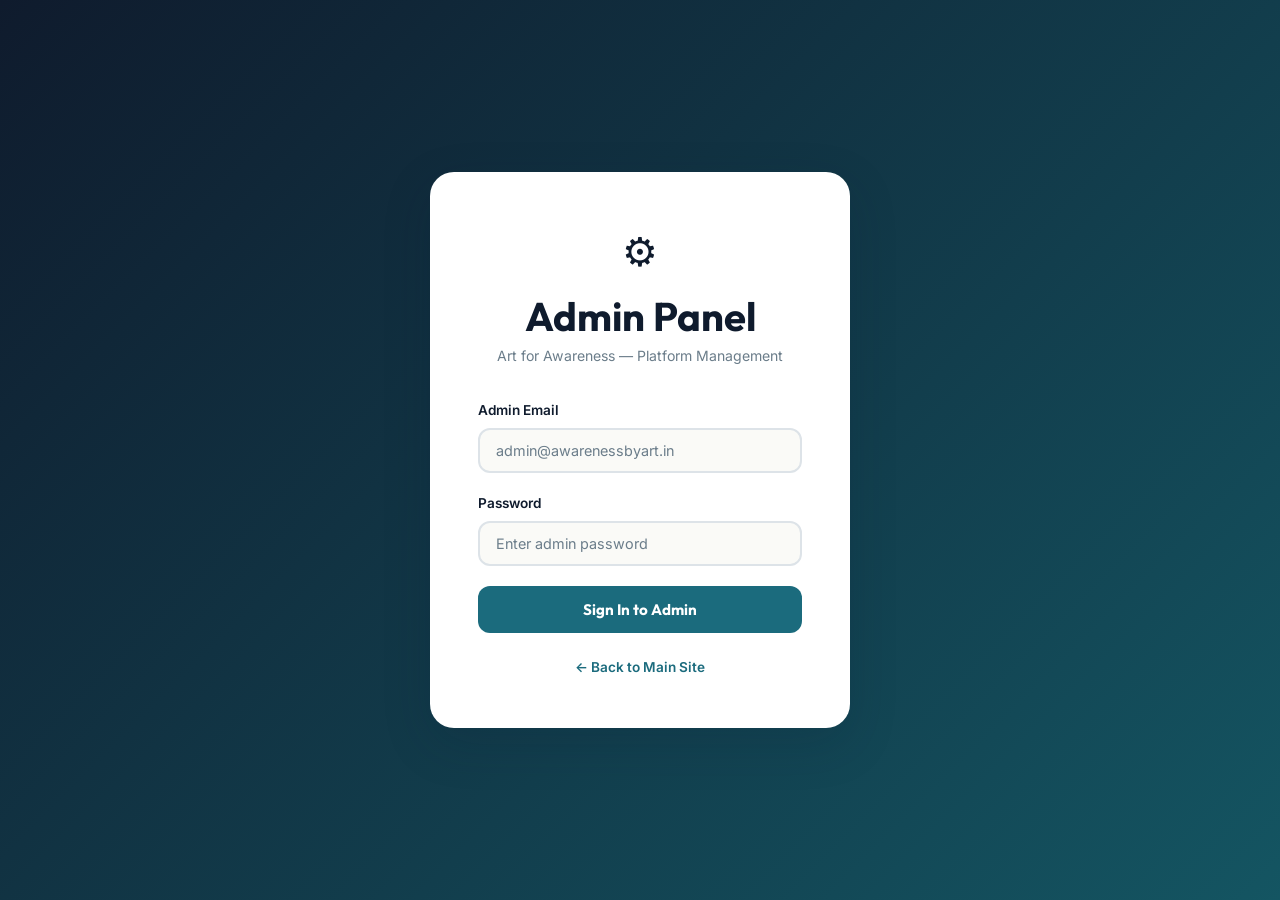
<file: admin.html>
<!DOCTYPE html>
<html lang="en">
<head>
  <meta charset="UTF-8" />
  <meta name="viewport" content="width=device-width, initial-scale=1.0" />
  <title>Admin Panel — Art for Awareness</title>
  <link rel="icon" href="data:image/svg+xml,<svg xmlns='http://www.w3.org/2000/svg' viewBox='0 0 100 100'><text y='.9em' font-size='90'>&#x2699;</text></svg>" />
  <link rel="stylesheet" href="css/style.css" />
  <link rel="preconnect" href="https://fonts.googleapis.com" />
  <link rel="preconnect" href="https://fonts.gstatic.com" crossorigin />
  <style>
    /* ─── Admin-specific overrides ─── */
    .admin-layout { display: grid; grid-template-columns: 260px 1fr; min-height: 100vh; }
    .admin-sidebar {
      background: var(--navy); color: white; padding: 0;
      position: sticky; top: 0; height: 100vh; overflow-y: auto;
      display: flex; flex-direction: column;
    }
    .admin-brand { padding: 24px; border-bottom: 1px solid rgba(255,255,255,0.08); }
    .admin-brand h2 { color: white; font-size: 1.1rem; margin-bottom: 2px; }
    .admin-brand p { color: rgba(255,255,255,0.4); font-size: 0.75rem; }
    .admin-nav { padding: 16px 0; flex: 1; }
    .admin-nav-item {
      display: flex; align-items: center; gap: 12px;
      padding: 12px 24px; color: rgba(255,255,255,0.55);
      font-weight: 500; font-size: 0.88rem; cursor: pointer;
      transition: all 0.2s ease; border-left: 3px solid transparent;
    }
    .admin-nav-item:hover { color: white; background: rgba(255,255,255,0.06); }
    .admin-nav-item.active { color: white; background: rgba(46,107,122,0.25); border-left-color: var(--primary-light); font-weight: 700; }
    .admin-nav-item .nav-icon { font-size: 1.1rem; width: 24px; text-align: center; }
    .admin-nav-footer { padding: 16px 24px; border-top: 1px solid rgba(255,255,255,0.08); }
    .admin-main { background: var(--bg); padding: 32px; overflow-y: auto; }
    .admin-header { display: flex; align-items: center; justify-content: space-between; margin-bottom: 32px; }
    .admin-header h1 { font-size: 1.5rem; }
    .admin-stat-grid { display: grid; grid-template-columns: repeat(4, 1fr); gap: 20px; margin-bottom: 32px; }
    .admin-stat {
      background: white; border-radius: var(--radius-lg); padding: 24px;
      box-shadow: var(--shadow-sm); border: 1px solid var(--border-light);
    }
    .admin-stat .label { color: var(--text-muted); font-size: 0.78rem; font-weight: 600; text-transform: uppercase; letter-spacing: 0.08em; margin-bottom: 8px; }
    .admin-stat .value { font-family: var(--font-heading); font-size: 2rem; font-weight: 900; color: var(--navy); }
    .admin-stat .sub { color: var(--text-muted); font-size: 0.8rem; margin-top: 4px; }
    .admin-stat.primary .value { color: var(--primary); }
    .admin-stat.gold .value { color: var(--gold); }
    .admin-stat.success .value { color: var(--success); }

    .admin-card { background: white; border-radius: var(--radius-lg); box-shadow: var(--shadow-sm); border: 1px solid var(--border-light); overflow: hidden; }
    .admin-card-header { padding: 20px 24px; border-bottom: 1px solid var(--border-light); display: flex; align-items: center; justify-content: space-between; }
    .admin-card-header h3 { font-size: 1rem; }
    .admin-card-body { padding: 24px; }
    .admin-card-body.flush { padding: 0; }

    .admin-table { width: 100%; border-collapse: collapse; }
    .admin-table th { text-align: left; padding: 12px 16px; font-size: 0.75rem; font-weight: 700; color: var(--text-muted); text-transform: uppercase; letter-spacing: 0.06em; background: var(--bg); border-bottom: 2px solid var(--border); white-space: nowrap; }
    .admin-table td { padding: 14px 16px; border-bottom: 1px solid var(--border-light); font-size: 0.88rem; color: var(--text-secondary); vertical-align: middle; }
    .admin-table tr:hover td { background: rgba(46,107,122,0.04); }
    .admin-table .actions { display: flex; gap: 6px; flex-wrap: nowrap; }

    .admin-filters { display: flex; gap: 12px; align-items: center; flex-wrap: wrap; margin-bottom: 20px; }
    .admin-search { padding: 10px 16px; border: 2px solid var(--border); border-radius: var(--radius-md); font-size: 0.88rem; background: white; min-width: 240px; outline: none; transition: border-color 0.2s; }
    .admin-search:focus { border-color: var(--primary); }

    .btn-xs { padding: 5px 10px; font-size: 0.75rem; border-radius: 6px; }
    .btn-success { background: var(--success); color: white; }
    .btn-success:hover { background: #1aab4f; }
    .btn-warning { background: var(--warning); color: white; }
    .btn-warning:hover { background: #d98b09; }
    .btn-danger { background: var(--error); color: white; }
    .btn-danger:hover { background: #d63131; }

    /* Login screen */
    .admin-login-screen {
      min-height: 100vh; display: flex; align-items: center; justify-content: center;
      background: linear-gradient(135deg, var(--navy) 0%, var(--primary-dark) 100%);
    }
    .admin-login-box {
      background: white; border-radius: var(--radius-xl); padding: 48px;
      max-width: 420px; width: 100%; box-shadow: var(--shadow-xl);
    }

    /* Event form */
    .event-form-grid { display: grid; grid-template-columns: 1fr 1fr; gap: 16px; }

    @media (max-width: 1024px) {
      .admin-layout { grid-template-columns: 1fr; }
      .admin-sidebar { position: fixed; left: -280px; z-index: 200; transition: left 0.3s; width: 260px; }
      .admin-sidebar.open { left: 0; }
      .admin-stat-grid { grid-template-columns: repeat(2, 1fr); }
      .admin-mobile-toggle { display: block !important; }
    }
    @media (max-width: 600px) {
      .admin-stat-grid { grid-template-columns: 1fr; }
      .admin-main { padding: 16px; }
      .event-form-grid { grid-template-columns: 1fr; }
    }
    .admin-mobile-toggle { display: none; position: fixed; top: 16px; left: 16px; z-index: 201; background: var(--navy); color: white; width: 44px; height: 44px; border-radius: 50%; font-size: 1.3rem; box-shadow: var(--shadow-lg); }
  </style>
</head>
<body>

<!-- LOGIN SCREEN -->
<div id="admin-login-screen" class="admin-login-screen">
  <div class="admin-login-box">
    <div style="text-align:center;margin-bottom:32px">
      <div style="font-size:2.5rem;margin-bottom:8px">&#9881;</div>
      <h2 style="margin-bottom:4px">Admin Panel</h2>
      <p style="color:var(--text-muted);font-size:0.88rem">Art for Awareness &mdash; Platform Management</p>
    </div>
    <div class="form-group">
      <label class="form-label" for="admin-email">Admin Email</label>
      <input id="admin-email" class="form-input" type="email" placeholder="admin@awarenessbyart.in" />
    </div>
    <div class="form-group">
      <label class="form-label" for="admin-pass">Password</label>
      <input id="admin-pass" class="form-input" type="password" placeholder="Enter admin password" />
    </div>
    <button class="form-submit" onclick="adminLogin()">Sign In to Admin</button>
    <p style="text-align:center;margin-top:20px">
      <a href="index.html" style="color:var(--primary);font-size:0.85rem;font-weight:600">&larr; Back to Main Site</a>
    </p>
  </div>
</div>

<!-- ADMIN LAYOUT (hidden until login) -->
<div id="admin-app" style="display:none">
  <button class="admin-mobile-toggle" onclick="document.querySelector('.admin-sidebar').classList.toggle('open')">&#9776;</button>
  <div class="admin-layout">
    <!-- Sidebar -->
    <div class="admin-sidebar">
      <div class="admin-brand">
        <h2>Art for Awareness</h2>
        <p>Admin Panel</p>
      </div>
      <div class="admin-nav">
        <div class="admin-nav-item active" data-tab="dashboard" onclick="switchAdminTab('dashboard')">
          <span class="nav-icon">&#128202;</span> Dashboard
        </div>
        <div class="admin-nav-item" data-tab="submissions" onclick="switchAdminTab('submissions')">
          <span class="nav-icon">&#128444;</span> Submissions
        </div>
        <div class="admin-nav-item" data-tab="results" onclick="switchAdminTab('results')">
          <span class="nav-icon">&#127942;</span> Declare Results
        </div>
        <div class="admin-nav-item" data-tab="users" onclick="switchAdminTab('users')">
          <span class="nav-icon">&#128101;</span> Users
        </div>
        <div class="admin-nav-item" data-tab="events" onclick="switchAdminTab('events')">
          <span class="nav-icon">&#128197;</span> Events
        </div>
        <div class="admin-nav-item" data-tab="inquiries" onclick="switchAdminTab('inquiries')">
          <span class="nav-icon">&#128236;</span> Inquiries
        </div>
      </div>
      <div class="admin-nav-footer">
        <a href="index.html" style="color:rgba(255,255,255,0.4);font-size:0.82rem;display:block;margin-bottom:12px">&larr; Back to Main Site</a>
        <button class="btn btn-outline btn-sm" style="width:100%;color:rgba(255,255,255,0.6);border-color:rgba(255,255,255,0.15)" onclick="adminLogout()">Sign Out</button>
      </div>
    </div>

    <!-- Main Content -->
    <div class="admin-main" id="admin-main"></div>
  </div>
</div>

<!-- Toast container -->
<div class="toast-container" id="toast-container" role="status" aria-live="polite"></div>

<script src="js/data.js"></script>
<script src="js/admin.js"></script>
</body>
</html>
</file>
<file: css/style.css>
/* ============================================
   THE DIGITAL ATELIER — Design System
   Primary: #2E6B7A (Teal)
   Background: #F2F4F7 (Light Gray)
   Text: #0D2137 (Dark Navy)
   Accent Gold: #C5A028
   ============================================ */

@import url('https://fonts.googleapis.com/css2?family=Outfit:wght@300;400;500;600;700;800;900&family=Inter:wght@300;400;500;600;700&display=swap');

/* ─── CSS Variables ─── */
:root {
  --primary: #1B6B7D;
  --primary-dark: #145562;
  --primary-light: #2A8FA5;
  --primary-pale: #E6F4F7;
  --secondary: #FF6B5A;
  --accent: #FFB547;
  --navy: #0F1B2D;
  --navy-mid: #1a3350;
  --dark: #0F1B2D;
  --gold: #FFB547;
  --gold-light: #FFD685;
  --silver: #8A9BA8;
  --bronze: #CD7F32;
  --bg: #FAFAF7;
  --bg-white: #ffffff;
  --bg-card: #ffffff;
  --text-primary: #0F1B2D;
  --text-secondary: #4A5E6D;
  --text-muted: #6B7D8A;
  --border: #DDE3E8;
  --border-light: #EEF1F4;
  --success: #22c55e;
  --warning: #f59e0b;
  --error: #ef4444;
  --shadow-sm: 0 1px 3px rgba(13,33,55,0.08);
  --shadow-md: 0 4px 16px rgba(13,33,55,0.10);
  --shadow-lg: 0 8px 32px rgba(13,33,55,0.14);
  --shadow-xl: 0 16px 48px rgba(13,33,55,0.18);
  --radius-sm: 8px;
  --radius-md: 12px;
  --radius-lg: 16px;
  --radius-xl: 24px;
  --radius-pill: 999px;
  --transition: all 0.25s cubic-bezier(0.4,0,0.2,1);
  --font-heading: 'Outfit', sans-serif;
  --font-body: 'Inter', sans-serif;
}

/* ─── Reset ─── */
*, *::before, *::after { box-sizing: border-box; margin: 0; padding: 0; }
html { scroll-behavior: smooth; font-size: 16px; }
body {
  font-family: var(--font-body);
  background: var(--bg);
  color: var(--text-primary);
  line-height: 1.6;
  overflow-x: hidden;
}
img { max-width: 100%; display: block; }
a { text-decoration: none; color: inherit; }
button { cursor: pointer; border: none; background: none; font-family: inherit; }
ul { list-style: none; }
input, select, textarea { font-family: inherit; }

/* ─── Typography ─── */
h1,h2,h3,h4,h5,h6 { font-family: var(--font-heading); color: var(--navy); line-height: 1.2; }
h1 { font-size: clamp(2rem, 5vw, 3.5rem); font-weight: 800; }
h2 { font-size: clamp(1.5rem, 3.5vw, 2.5rem); font-weight: 700; }
h3 { font-size: clamp(1.1rem, 2.5vw, 1.5rem); font-weight: 700; }
h4 { font-size: 1.1rem; font-weight: 600; }
p { color: var(--text-secondary); line-height: 1.7; }

/* ─── Layout ─── */
.container { max-width: 1200px; margin: 0 auto; padding: 0 24px; }
.section { padding: 80px 0; }
.section-sm { padding: 48px 0; }
.section-title { text-align: center; margin-bottom: 16px; }
.section-subtitle { text-align: center; color: var(--text-secondary); max-width: 560px; margin: 0 auto 48px; font-size: 1rem; }
.grid-3 { display: grid; grid-template-columns: repeat(3, 1fr); gap: 24px; }
.grid-4 { display: grid; grid-template-columns: repeat(4, 1fr); gap: 24px; }
.grid-2 { display: grid; grid-template-columns: repeat(2, 1fr); gap: 24px; }

/* ─── Buttons ─── */
.btn {
  display: inline-flex; align-items: center; gap: 8px;
  padding: 12px 24px; border-radius: var(--radius-md);
  font-family: var(--font-heading); font-weight: 600; font-size: 0.9rem;
  transition: var(--transition); letter-spacing: 0.02em; white-space: nowrap;
}
.btn-primary { background: var(--primary); color: white; }
.btn-primary:hover { background: var(--primary-dark); transform: translateY(-1px); box-shadow: 0 4px 16px rgba(46,107,122,0.35); }
.btn-outline { background: transparent; color: var(--primary); border: 2px solid var(--primary); }
.btn-outline:hover { background: var(--primary); color: white; }
.btn-dark { background: var(--navy); color: white; }
.btn-dark:hover { background: var(--navy-mid); transform: translateY(-1px); }
.btn-gold { background: var(--gold); color: white; }
.btn-gold:hover { background: var(--primary-dark); }
.btn-sm { padding: 8px 16px; font-size: 0.82rem; }
.btn-lg { padding: 16px 36px; font-size: 1rem; border-radius: var(--radius-lg); }

/* ─── Cards ─── */
.card {
  background: var(--bg-card); border-radius: var(--radius-lg);
  box-shadow: var(--shadow-sm); transition: var(--transition);
  overflow: hidden;
}
.card:hover { box-shadow: var(--shadow-md); transform: translateY(-4px); }
.card-body { padding: 24px; }

/* ─── Pills / Badges ─── */
.pill {
  display: inline-flex; align-items: center; gap: 6px;
  padding: 4px 12px; border-radius: var(--radius-pill);
  font-size: 0.75rem; font-weight: 700; letter-spacing: 0.08em; text-transform: uppercase;
}
.pill-primary { background: var(--primary-pale); color: var(--primary); }
.pill-gold { background: #fef3c7; color: #92400e; }
.pill-navy { background: var(--navy); color: white; }
.pill-teal-solid { background: var(--primary); color: white; }
.pill-gray { background: var(--border); color: var(--text-secondary); }
.rank-gold { background: var(--gold); color: white; }
.rank-silver { background: var(--silver); color: white; }
.rank-bronze { background: var(--bronze); color: white; }

/* ─── HEADER ─── */
#site-header {
  position: sticky; top: 0; z-index: 100;
  background: var(--bg-white);
  border-bottom: 1px solid var(--border-light);
  box-shadow: var(--shadow-sm);
}
.header-inner {
  display: flex; align-items: center; gap: 32px;
  padding: 0 24px; height: 70px; max-width: 1200px; margin: 0 auto;
}
.logo {
  font-family: var(--font-heading); font-weight: 800; font-size: 1.3rem;
  color: var(--navy); white-space: nowrap; flex-shrink: 0;
}
.logo span { color: var(--primary); }
nav { display: flex; align-items: center; gap: 4px; flex: 1; }
.nav-link {
  padding: 8px 14px; border-radius: var(--radius-sm);
  font-family: var(--font-heading); font-weight: 500; font-size: 0.9rem;
  color: var(--text-secondary); transition: var(--transition); white-space: nowrap;
}
.nav-link:hover { color: var(--primary); background: var(--primary-pale); }
.nav-link.active { color: var(--primary); font-weight: 700; border-bottom: 2px solid var(--primary); border-radius: 0; }
.header-actions { display: flex; align-items: center; gap: 10px; flex-shrink: 0; margin-left: auto; }
.btn-login { color: var(--text-secondary); font-weight: 600; font-size: 0.88rem; padding: 8px 16px; border-radius: var(--radius-md); transition: var(--transition); font-family: var(--font-heading); }
.btn-login:hover { color: var(--primary); background: var(--primary-pale); }
.btn-register { background: var(--primary); color: white; padding: 10px 20px; border-radius: var(--radius-md); font-family: var(--font-heading); font-weight: 700; font-size: 0.88rem; transition: var(--transition); }
.btn-register:hover { background: var(--primary-dark); }

/* ─── HERO CAROUSEL ─── */
.hero-carousel { position: relative; overflow: hidden; background: var(--navy); }
.carousel-slides { display: flex; transition: transform 0.6s cubic-bezier(0.4,0,0.2,1); }
.carousel-slide {
  min-width: 100%; height: 520px; position: relative;
  display: flex; align-items: center;
}
.slide-bg {
  position: absolute; inset: 0;
  background-size: cover; background-position: center;
}
.slide-overlay {
  position: absolute; inset: 0;
  background: linear-gradient(90deg, rgba(13,33,55,0.85) 0%, rgba(13,33,55,0.4) 60%, transparent 100%);
}
.slide-content {
  position: relative; z-index: 2;
  max-width: 1200px; margin: 0 auto; padding: 0 48px;
}
.slide-tag { margin-bottom: 12px; }
.slide-title { color: white; margin-bottom: 12px; font-size: clamp(2rem, 4vw, 3rem); }
.slide-desc { color: rgba(255,255,255,0.8); max-width: 480px; margin-bottom: 28px; font-size: 1rem; }
.slide-actions { display: flex; gap: 12px; flex-wrap: wrap; }
.carousel-dots { position: absolute; bottom: 24px; left: 50%; transform: translateX(-50%); display: flex; gap: 8px; z-index: 3; }
.dot { width: 8px; height: 8px; border-radius: 50%; background: rgba(255,255,255,0.4); transition: var(--transition); cursor: pointer; }
.dot.active { background: white; width: 24px; border-radius: 4px; }
.carousel-arrow {
  position: absolute; top: 50%; transform: translateY(-50%); z-index: 3;
  width: 44px; height: 44px; border-radius: 50%;
  background: rgba(255,255,255,0.15); backdrop-filter: blur(8px);
  border: 1px solid rgba(255,255,255,0.25);
  color: white; font-size: 1.2rem;
  display: flex; align-items: center; justify-content: center;
  transition: var(--transition); cursor: pointer;
}
.carousel-arrow:hover { background: rgba(255,255,255,0.3); }
.arrow-prev { left: 20px; }
.arrow-next { right: 20px; }

/* ─── STATS BAR ─── */
.stats-bar {
  background: var(--navy);
  padding: 0;
}
.stats-inner {
  display: flex; justify-content: center; gap: 0;
  max-width: 1200px; margin: 0 auto;
}
.stat-item {
  flex: 1; padding: 20px 24px; text-align: center;
  border-right: 1px solid rgba(255,255,255,0.1);
}
.stat-item:last-child { border-right: none; }
.stat-num { font-family: var(--font-heading); font-size: 1.8rem; font-weight: 800; color: var(--gold); }
.stat-label { font-size: 0.78rem; color: rgba(255,255,255,0.6); font-weight: 500; text-transform: uppercase; letter-spacing: 0.08em; margin-top: 2px; }

/* ─── UPCOMING EVENTS ─── */
.event-card {
  background: var(--bg-card); border-radius: var(--radius-lg);
  box-shadow: var(--shadow-sm); transition: var(--transition);
  padding: 28px; display: flex; flex-direction: column; gap: 16px;
  border: 1px solid var(--border-light);
}
.event-card:hover { box-shadow: var(--shadow-md); transform: translateY(-4px); }
.event-date-num { font-family: var(--font-heading); font-size: 3rem; font-weight: 900; color: var(--border); line-height: 1; }
.event-month { font-family: var(--font-heading); font-size: 0.8rem; font-weight: 800; color: var(--primary); letter-spacing: 0.12em; text-transform: uppercase; margin-top: 2px; }
.event-title { font-family: var(--font-heading); font-size: 1.3rem; font-weight: 800; color: var(--navy); }
.event-desc { color: var(--text-secondary); font-size: 0.9rem; flex: 1; }
.event-card-footer { margin-top: auto; }

/* ─── DREAM GENERATOR ─── */
.dream-section {
  background: var(--primary);
  border-radius: var(--radius-xl);
  padding: 56px 48px;
  position: relative; overflow: hidden;
}
.dream-section::before {
  content: '';
  position: absolute; right: -60px; top: -60px;
  width: 320px; height: 320px;
  border-radius: 50%;
  background: rgba(255,255,255,0.07);
}
.dream-section::after {
  content: '';
  position: absolute; right: 80px; bottom: -80px;
  width: 200px; height: 200px;
  border-radius: 50%;
  background: rgba(255,255,255,0.05);
}
.dream-content { position: relative; z-index: 1; }
.dream-title { color: white; font-size: clamp(1.8rem, 3.5vw, 2.4rem); font-weight: 900; margin-bottom: 12px; }
.dream-desc { color: rgba(255,255,255,0.75); margin-bottom: 28px; max-width: 520px; }
.dream-output {
  background: rgba(255,255,255,0.12);
  backdrop-filter: blur(12px);
  border: 1px solid rgba(255,255,255,0.2);
  border-radius: var(--radius-lg);
  padding: 24px 32px;
  min-height: 72px;
  display: flex; align-items: center;
  margin-top: 20px;
}
.dream-output p {
  color: rgba(255,255,255,0.9);
  font-style: italic; font-size: 1.05rem; font-family: var(--font-heading);
  font-weight: 500;
}
.btn-generate {
  background: white; color: var(--primary);
  padding: 12px 28px; border-radius: var(--radius-md);
  font-family: var(--font-heading); font-weight: 700; font-size: 0.9rem;
  transition: var(--transition); cursor: pointer; border: none;
  display: inline-flex; align-items: center; gap: 8px;
}
.btn-generate:hover { transform: translateY(-2px); box-shadow: 0 6px 20px rgba(0,0,0,0.2); }

/* ─── GALLERY OF MASTERS (Winners) ─── */
.winner-card { position: relative; border-radius: var(--radius-lg); overflow: hidden; background: var(--bg-card); box-shadow: var(--shadow-sm); transition: var(--transition); }
.winner-card:hover { box-shadow: var(--shadow-lg); transform: translateY(-4px); }
.winner-img { width: 100%; aspect-ratio: 4/3; object-fit: cover; }
.winner-img-placeholder { width: 100%; aspect-ratio: 4/3; background: linear-gradient(135deg, #1d4f5c 0%, #2E6B7A 50%, #3d8fa2 100%); display: flex; align-items: center; justify-content: center; }
.winner-rank-badge {
  position: absolute; top: 16px; left: 16px;
  display: flex; align-items: center; gap: 6px;
  padding: 6px 14px; border-radius: var(--radius-pill);
  font-size: 0.75rem; font-weight: 800; letter-spacing: 0.08em; text-transform: uppercase;
}
.winner-info { padding: 20px; }
.winner-name { font-family: var(--font-heading); font-weight: 800; color: var(--navy); margin-bottom: 4px; font-size: 1.05rem; }
.winner-artist { color: var(--primary); font-weight: 600; font-size: 0.88rem; margin-bottom: 10px; }
.winner-meta { display: flex; align-items: center; justify-content: space-between; }
.winner-category { background: var(--border); color: var(--text-secondary); font-size: 0.72rem; font-weight: 700; letter-spacing: 0.08em; text-transform: uppercase; padding: 4px 10px; border-radius: 4px; }
.winner-age { color: var(--text-muted); font-style: italic; font-size: 0.85rem; }

/* ─── EVENT CARD with image ─── */
.event-card.has-image {
  padding: 0; overflow: hidden; display: flex; flex-direction: column;
}
.event-card.has-image .event-image {
  width: 100%; aspect-ratio: 16/9; overflow: hidden;
  background: var(--primary-pale);
}
.event-card.has-image .event-image img {
  width: 100%; height: 100%; object-fit: cover; display: block;
  transition: transform 0.5s cubic-bezier(0.22, 1, 0.36, 1);
}
.event-card.has-image:hover .event-image img { transform: scale(1.04); }
.event-card.has-image .event-card-inner {
  padding: 24px; display: flex; flex-direction: column; gap: 16px; flex: 1;
}

/* ─── CATEGORIES with image ─── */
.category-card.has-image {
  padding: 0; overflow: hidden; display: flex; flex-direction: column;
  background: var(--bg-card); border: 1px solid var(--border-light);
}
.category-card.has-image .category-image {
  width: 100%; aspect-ratio: 4/3; overflow: hidden; background: var(--primary-pale);
}
.category-card.has-image .category-image img {
  width: 100%; height: 100%; object-fit: cover; display: block;
  transition: transform 0.5s cubic-bezier(0.22, 1, 0.36, 1);
}
.category-card.has-image:hover .category-image img { transform: scale(1.05); }
.category-card.has-image .category-content { padding: 24px; }
.category-card.has-image.dark { background: var(--navy); }
.category-card.has-image.dark h3 { color: white; }
.category-card.has-image.dark p { color: rgba(255,255,255,0.75); }
.category-card.has-image.teal { background: var(--primary); }
.category-card.has-image.teal h3 { color: white; }
.category-card.has-image.teal p { color: rgba(255,255,255,0.85); }
.category-card.has-image.dark .category-age-pill { background: rgba(255,255,255,0.15); color: white; }
.category-card.has-image.teal .category-age-pill { background: rgba(255,255,255,0.2); color: white; }

/* ─── CATEGORIES (legacy) ─── */
.category-card {
  border-radius: var(--radius-lg); padding: 32px; transition: var(--transition);
  cursor: pointer; overflow: hidden; position: relative;
}
.category-card:hover { transform: translateY(-4px); box-shadow: var(--shadow-lg); }
.category-card.dark { background: var(--navy); color: white; }
.category-card.light { background: var(--bg-card); border: 1px solid var(--border); }
.category-card.teal { background: var(--primary); color: white; }
.category-card.dark h3, .category-card.teal h3 { color: white; }
.category-card.dark p, .category-card.teal p { color: rgba(255,255,255,0.75); }
.category-age-pill {
  display: inline-block; padding: 5px 14px; border-radius: 4px;
  font-size: 0.75rem; font-weight: 800; letter-spacing: 0.08em; text-transform: uppercase;
  margin-bottom: 16px;
}
.category-card.dark .category-age-pill { background: rgba(255,255,255,0.12); color: white; }
.category-card.light .category-age-pill { background: var(--border); color: var(--navy); }
.category-card.teal .category-age-pill { background: rgba(255,255,255,0.2); color: white; }
.category-icon { font-size: 2.5rem; margin-bottom: 16px; }

/* ─── PRIZES ─── */
.prizes-section { background: var(--navy); }
.prize-card {
  background: rgba(255,255,255,0.06);
  border: 1px solid rgba(255,255,255,0.1);
  border-radius: var(--radius-lg); padding: 32px; text-align: center;
  transition: var(--transition);
}
.prize-card:hover { background: rgba(255,255,255,0.1); transform: translateY(-4px); }
.prize-icon { font-size: 3rem; margin-bottom: 16px; }
.prize-title { color: white; font-size: 1.2rem; font-weight: 800; margin-bottom: 8px; }
.prize-desc { color: rgba(255,255,255,0.65); font-size: 0.88rem; }
.prize-card.featured {
  background: linear-gradient(135deg, rgba(197,160,40,0.2) 0%, rgba(197,160,40,0.05) 100%);
  border-color: rgba(197,160,40,0.4);
}
.prize-card.featured .prize-title { color: var(--gold); }
.prize-amount { font-family: var(--font-heading); font-size: 2rem; font-weight: 900; color: var(--gold); }

/* ─── FAQ ─── */
.faq-item { border-bottom: 1px solid var(--border); }
.faq-question {
  display: flex; justify-content: space-between; align-items: center;
  padding: 20px 0; cursor: pointer; font-family: var(--font-heading);
  font-weight: 700; font-size: 1rem; color: var(--navy);
  transition: var(--transition); gap: 16px;
}
.faq-question:hover { color: var(--primary); }
.faq-icon { flex-shrink: 0; width: 28px; height: 28px; border-radius: 50%; border: 2px solid var(--border); display: flex; align-items: center; justify-content: center; font-size: 1rem; color: var(--text-muted); transition: var(--transition); }
.faq-item.open .faq-icon { background: var(--primary); border-color: var(--primary); color: white; transform: rotate(45deg); }
.faq-answer { max-height: 0; overflow: hidden; transition: max-height 0.3s ease; }
.faq-answer-inner { padding: 0 0 20px; color: var(--text-secondary); font-size: 0.95rem; line-height: 1.7; }
.faq-item.open .faq-answer { max-height: 300px; }

/* ─── INSTAGRAM GRID ─── */
.instagram-grid { display: grid; grid-template-columns: repeat(6, 1fr); gap: 4px; }
.insta-item {
  aspect-ratio: 1; border-radius: 4px;
  background: linear-gradient(135deg, var(--primary-pale) 0%, var(--primary-pale) 100%);
  overflow: hidden; position: relative; cursor: pointer;
}
.insta-item::after {
  content: '♥'; position: absolute; inset: 0;
  background: rgba(46,107,122,0.75); color: white; font-size: 1.5rem;
  display: flex; align-items: center; justify-content: center;
  opacity: 0; transition: var(--transition);
}
.insta-item:hover::after { opacity: 1; }

/* ─── CALENDAR PAGE ─── */
.calendar-section { background: var(--bg-white); min-height: 100vh; padding: 48px 0; }
.calendar-header { display: flex; align-items: center; justify-content: space-between; margin-bottom: 32px; }
.calendar-nav-btn { width: 40px; height: 40px; border-radius: 50%; border: 1px solid var(--border); background: white; color: var(--navy); font-size: 1.1rem; display: flex; align-items: center; justify-content: center; cursor: pointer; transition: var(--transition); }
.calendar-nav-btn:hover { background: var(--primary); border-color: var(--primary); color: white; }
.calendar-month-title { font-family: var(--font-heading); font-size: 1.3rem; font-weight: 700; color: var(--navy); }
.filter-tabs { display: flex; gap: 8px; margin-bottom: 32px; flex-wrap: wrap; }
.filter-tab {
  padding: 8px 20px; border-radius: var(--radius-pill);
  font-family: var(--font-heading); font-weight: 600; font-size: 0.85rem;
  cursor: pointer; transition: var(--transition);
  border: 2px solid var(--border); background: white; color: var(--text-secondary);
}
.filter-tab:hover { border-color: var(--primary); color: var(--primary); }
.filter-tab.active { background: var(--primary); border-color: var(--primary); color: white; }
.calendar-grid-wrap { background: white; border-radius: var(--radius-xl); box-shadow: var(--shadow-md); overflow: hidden; }
.calendar-weekdays {
  display: grid; grid-template-columns: repeat(7, 1fr);
  background: var(--bg); border-bottom: 1px solid var(--border);
}
.weekday { padding: 14px; text-align: center; font-size: 0.78rem; font-weight: 700; color: var(--text-muted); letter-spacing: 0.08em; text-transform: uppercase; }
.calendar-days { display: grid; grid-template-columns: repeat(7, 1fr); }
.cal-day {
  min-height: 88px; padding: 10px; border-right: 1px solid var(--border-light);
  border-bottom: 1px solid var(--border-light); cursor: pointer;
  transition: var(--transition); position: relative;
}
.cal-day:hover { background: var(--primary-pale); }
.cal-day.other-month { opacity: 0.35; }
.cal-day.today { background: var(--primary-pale); }
.cal-day.today .cal-day-num { background: var(--primary); color: white; border-radius: 50%; width: 28px; height: 28px; display: flex; align-items: center; justify-content: center; font-weight: 700; }
.cal-day.selected { background: var(--primary-pale); outline: 2px solid var(--primary); }
.cal-day-num { font-family: var(--font-heading); font-weight: 600; font-size: 0.95rem; color: var(--navy); margin-bottom: 4px; width: 28px; height: 28px; display: flex; align-items: center; justify-content: center; }
.cal-day-events { display: flex; gap: 3px; flex-wrap: wrap; }
.cal-event-dot { width: 7px; height: 7px; border-radius: 50%; }
.dot-competition { background: var(--primary); }
.dot-workshop { background: var(--gold); }
.dot-special { background: var(--silver); }
.calendar-legend { display: flex; gap: 20px; margin-top: 20px; flex-wrap: wrap; }
.legend-item { display: flex; align-items: center; gap: 8px; font-size: 0.82rem; color: var(--text-secondary); font-weight: 500; }
.legend-dot { width: 10px; height: 10px; border-radius: 50%; }

/* Event sidebar */
.calendar-layout { display: grid; grid-template-columns: 1fr 320px; gap: 32px; align-items: start; }
.event-sidebar { background: white; border-radius: var(--radius-xl); box-shadow: var(--shadow-md); padding: 28px; }
.sidebar-title { font-family: var(--font-heading); font-size: 1rem; font-weight: 700; color: var(--navy); margin-bottom: 20px; }
.sidebar-event-item { padding: 16px; border-radius: var(--radius-md); border: 1px solid var(--border-light); margin-bottom: 12px; cursor: pointer; transition: var(--transition); }
.sidebar-event-item:hover { border-color: var(--primary); background: var(--primary-pale); }
.sidebar-event-type { display: flex; align-items: center; gap: 6px; margin-bottom: 6px; }
.sidebar-event-name { font-weight: 600; color: var(--navy); font-size: 0.9rem; }
.sidebar-event-time { color: var(--text-muted); font-size: 0.8rem; margin-top: 4px; }

/* ─── MODAL ─── */
.modal-overlay {
  display: none; position: fixed; inset: 0; z-index: 200;
  background: rgba(13,33,55,0.6); backdrop-filter: blur(4px);
  align-items: center; justify-content: center; padding: 20px;
}
.modal-overlay.open { display: flex; }
.modal {
  background: white; border-radius: var(--radius-xl);
  padding: 40px; max-width: 480px; width: 100%;
  box-shadow: var(--shadow-xl); position: relative;
  max-height: 90vh; overflow-y: auto;
}
.modal-lg { max-width: 640px; }
.modal-xl { max-width: 780px; }
.modal-close {
  position: absolute; top: 16px; right: 16px;
  width: 36px; height: 36px; border-radius: 50%;
  background: var(--bg); border: 1px solid var(--border);
  font-size: 1.2rem; color: var(--text-secondary);
  display: flex; align-items: center; justify-content: center;
  cursor: pointer; transition: var(--transition);
}
.modal-close:hover { background: var(--border); color: var(--navy); }
.modal h2 { margin-bottom: 8px; }
.modal .modal-desc { color: var(--text-secondary); margin-bottom: 28px; font-size: 0.9rem; }

/* ─── FORMS ─── */
.form-group { margin-bottom: 20px; }
.form-label { display: block; font-weight: 600; font-size: 0.85rem; color: var(--navy); margin-bottom: 6px; }
.form-input, .form-select, .form-textarea {
  width: 100%; padding: 12px 16px; border: 2px solid var(--border);
  border-radius: var(--radius-md); font-size: 0.9rem; color: var(--navy);
  background: var(--bg); transition: var(--transition); outline: none;
}
.form-input:focus, .form-select:focus, .form-textarea:focus {
  border-color: var(--primary); background: white;
  box-shadow: 0 0 0 3px rgba(46,107,122,0.12);
}
.form-input::placeholder { color: var(--text-muted); }
.form-textarea { resize: vertical; min-height: 100px; }
.form-row { display: grid; grid-template-columns: 1fr 1fr; gap: 16px; }
.form-divider { display: flex; align-items: center; gap: 12px; margin: 20px 0; color: var(--text-muted); font-size: 0.85rem; }
.form-divider::before, .form-divider::after { content: ''; flex: 1; height: 1px; background: var(--border); }
.social-btn {
  width: 100%; padding: 11px; border-radius: var(--radius-md);
  border: 2px solid var(--border); background: white;
  font-family: var(--font-body); font-weight: 600; font-size: 0.88rem;
  display: flex; align-items: center; justify-content: center; gap: 10px;
  cursor: pointer; transition: var(--transition); color: var(--navy);
}
.social-btn:hover { border-color: var(--primary); background: var(--primary-pale); }
.form-submit { width: 100%; padding: 14px; background: var(--primary); color: white; border-radius: var(--radius-md); font-family: var(--font-heading); font-weight: 700; font-size: 0.95rem; cursor: pointer; border: none; transition: var(--transition); }
.form-submit:hover { background: var(--primary-dark); }

/* ─── WIZARD / STEPPER ─── */
.wizard-steps { display: flex; align-items: center; gap: 0; margin-bottom: 40px; }
.wizard-step { display: flex; align-items: center; flex: 1; }
.step-circle {
  width: 36px; height: 36px; border-radius: 50%; border: 2px solid var(--border);
  background: white; display: flex; align-items: center; justify-content: center;
  font-family: var(--font-heading); font-weight: 700; font-size: 0.85rem; color: var(--text-muted);
  flex-shrink: 0; transition: var(--transition);
}
.step-circle.done { background: var(--primary); border-color: var(--primary); color: white; }
.step-circle.active { border-color: var(--primary); color: var(--primary); }
.step-connector { flex: 1; height: 2px; background: var(--border); margin: 0 4px; }
.step-connector.done { background: var(--primary); }
.wizard-step-label { display: none; }

/* Upload Zone */
.upload-zone {
  border: 2px dashed var(--border); border-radius: var(--radius-lg);
  padding: 48px 24px; text-align: center; cursor: pointer;
  transition: var(--transition); background: var(--bg);
}
.upload-zone:hover, .upload-zone.drag-over { border-color: var(--primary); background: var(--primary-pale); }
.upload-icon { font-size: 2.5rem; margin-bottom: 12px; }
.upload-zone h4 { margin-bottom: 8px; color: var(--navy); }
.upload-zone p { font-size: 0.85rem; color: var(--text-muted); }
.upload-preview { margin-top: 16px; border-radius: var(--radius-md); overflow: hidden; display: none; }
.upload-preview img { width: 100%; max-height: 200px; object-fit: cover; }

/* ─── GALLERY PAGE ─── */
.gallery-filters { display: flex; gap: 12px; flex-wrap: wrap; margin-bottom: 32px; align-items: center; }
.filter-select {
  padding: 8px 16px; border: 2px solid var(--border); border-radius: var(--radius-pill);
  font-size: 0.85rem; font-family: var(--font-body); color: var(--text-secondary);
  background: white; cursor: pointer; outline: none; transition: var(--transition);
}
.filter-select:focus { border-color: var(--primary); }
.gallery-grid { display: grid; grid-template-columns: repeat(auto-fill, minmax(240px, 1fr)); gap: 20px; }
.gallery-item {
  border-radius: var(--radius-lg); overflow: hidden; background: white;
  box-shadow: var(--shadow-sm); transition: var(--transition); cursor: pointer;
}
.gallery-item:hover { box-shadow: var(--shadow-lg); transform: translateY(-4px); }
.gallery-img { width: 100%; aspect-ratio: 4/3; object-fit: cover; }
.gallery-img-placeholder { width: 100%; aspect-ratio: 4/3; display: flex; align-items: center; justify-content: center; font-size: 2rem; }
.gallery-info { padding: 14px 16px; }
.gallery-artist { font-weight: 700; color: var(--navy); font-size: 0.9rem; }
.gallery-meta { color: var(--text-muted); font-size: 0.78rem; margin-top: 4px; }

/* ─── RESULTS PAGE ─── */
.results-hero {
  background: var(--navy); padding: 60px 0;
  text-align: center;
}
.results-hero h1 { color: white; }
.results-hero p { color: rgba(255,255,255,0.7); max-width: 480px; margin: 12px auto 0; }
.results-grid { display: grid; grid-template-columns: 1fr 2fr; gap: 32px; margin-top: 40px; align-items: start; }
.results-sidebar { background: white; border-radius: var(--radius-xl); padding: 28px; box-shadow: var(--shadow-md); }
.results-main { }
.result-card {
  background: white; border-radius: var(--radius-lg); padding: 20px;
  display: flex; gap: 16px; align-items: flex-start;
  box-shadow: var(--shadow-sm); margin-bottom: 16px;
  transition: var(--transition); border: 1px solid var(--border-light);
}
.result-card:hover { box-shadow: var(--shadow-md); border-color: var(--border); }
.result-rank { font-family: var(--font-heading); font-size: 2rem; font-weight: 900; width: 48px; flex-shrink: 0; text-align: center; }
.result-rank.gold { color: var(--gold); }
.result-rank.silver { color: var(--silver); }
.result-rank.bronze { color: var(--bronze); }
.result-art { width: 80px; height: 60px; border-radius: var(--radius-sm); object-fit: cover; flex-shrink: 0; }
.result-art-placeholder { width: 80px; height: 60px; border-radius: var(--radius-sm); background: var(--primary-pale); flex-shrink: 0; display: flex; align-items: center; justify-content: center; }
.result-info { flex: 1; }
.result-name { font-weight: 700; color: var(--navy); }
.result-artist { color: var(--primary); font-weight: 600; font-size: 0.85rem; }
.result-cat { font-size: 0.78rem; color: var(--text-muted); margin-top: 4px; }

/* ─── ORGANIZATION PAGE ─── */
.org-hero {
  background: linear-gradient(135deg, var(--navy) 0%, var(--primary-dark) 100%);
  padding: 80px 0; text-align: center;
}
.org-hero h1 { color: white; }
.org-hero p { color: rgba(255,255,255,0.75); max-width: 540px; margin: 16px auto 32px; }
.how-it-works { display: flex; gap: 0; position: relative; }
.how-step { flex: 1; text-align: center; padding: 32px 24px; position: relative; }
.how-step:not(:last-child)::after {
  content: '→'; position: absolute; right: -8px; top: 50%; transform: translateY(-50%);
  font-size: 1.5rem; color: var(--border);
}
.how-icon { width: 64px; height: 64px; border-radius: 50%; background: var(--primary-pale); display: flex; align-items: center; justify-content: center; font-size: 1.5rem; margin: 0 auto 16px; }
.how-num { font-family: var(--font-heading); font-size: 2rem; font-weight: 900; color: var(--primary); opacity: 0.3; margin-bottom: 4px; }
.benefit-card { background: white; border-radius: var(--radius-lg); padding: 28px; box-shadow: var(--shadow-sm); border: 1px solid var(--border-light); transition: var(--transition); }
.benefit-card:hover { box-shadow: var(--shadow-md); border-color: var(--primary); }
.benefit-icon { font-size: 2rem; margin-bottom: 12px; }

/* ─── ABOUT PAGE ─── */
.about-intro { display: grid; grid-template-columns: 1fr 1fr; gap: 48px; align-items: center; }
.about-visual { background: linear-gradient(135deg, var(--primary-pale) 0%, #d0eaef 100%); border-radius: var(--radius-xl); padding: 48px; text-align: center; }
.about-visual-icon { font-size: 5rem; margin-bottom: 16px; }
.achievement-grid { display: grid; grid-template-columns: repeat(3, 1fr); gap: 20px; margin-top: 40px; }
.achievement-card { background: white; border-radius: var(--radius-lg); padding: 24px; text-align: center; box-shadow: var(--shadow-sm); border: 1px solid var(--border-light); }
.achievement-num { font-family: var(--font-heading); font-size: 2.2rem; font-weight: 900; color: var(--primary); }
.achievement-label { color: var(--text-secondary); font-size: 0.85rem; margin-top: 4px; }

/* ─── CONTACT PAGE ─── */
.contact-grid { display: grid; grid-template-columns: 1fr 1fr; gap: 48px; align-items: start; }
.contact-info-card { display: flex; gap: 16px; align-items: flex-start; padding: 20px; border-radius: var(--radius-lg); border: 1px solid var(--border-light); background: white; box-shadow: var(--shadow-sm); margin-bottom: 16px; }
.contact-icon { width: 44px; height: 44px; border-radius: 50%; background: var(--primary-pale); display: flex; align-items: center; justify-content: center; font-size: 1.2rem; flex-shrink: 0; }
.contact-details h4 { color: var(--navy); margin-bottom: 4px; }
.contact-details p { font-size: 0.88rem; }

/* ─── DASHBOARD ─── */
.dashboard-layout { display: grid; grid-template-columns: 260px 1fr; gap: 32px; min-height: calc(100vh - 70px); }
.dashboard-sidebar {
  background: white; border-right: 1px solid var(--border-light);
  padding: 32px 0; position: sticky; top: 70px;
  height: calc(100vh - 70px); overflow-y: auto;
}
.sidebar-user { padding: 0 24px 28px; border-bottom: 1px solid var(--border-light); margin-bottom: 12px; }
.user-avatar {
  width: 64px; height: 64px; border-radius: 50%;
  background: linear-gradient(135deg, var(--primary) 0%, var(--primary-light) 100%);
  display: flex; align-items: center; justify-content: center;
  font-size: 1.5rem; font-weight: 800; color: white;
  margin-bottom: 12px; font-family: var(--font-heading);
}
.sidebar-nav-item {
  display: flex; align-items: center; gap: 12px;
  padding: 12px 24px; color: var(--text-secondary);
  font-weight: 500; font-size: 0.9rem; cursor: pointer;
  transition: var(--transition); border-left: 3px solid transparent;
}
.sidebar-nav-item:hover { color: var(--primary); background: var(--primary-pale); }
.sidebar-nav-item.active { color: var(--primary); background: var(--primary-pale); border-left-color: var(--primary); font-weight: 700; }
.dashboard-main { padding: 32px 32px 32px 0; }
.dash-section-title { font-family: var(--font-heading); font-size: 1.2rem; font-weight: 700; color: var(--navy); margin-bottom: 20px; padding-bottom: 12px; border-bottom: 2px solid var(--border-light); }
.stat-card { background: white; border-radius: var(--radius-lg); padding: 24px; box-shadow: var(--shadow-sm); border: 1px solid var(--border-light); text-align: center; }
.stat-card .stat-num { font-family: var(--font-heading); font-size: 2rem; font-weight: 900; color: var(--primary); }
.stat-card .stat-label { color: var(--text-secondary); font-size: 0.82rem; text-transform: uppercase; letter-spacing: 0.08em; margin-top: 4px; }
.submission-table { width: 100%; border-collapse: collapse; }
.submission-table th { text-align: left; padding: 12px 16px; font-size: 0.78rem; font-weight: 700; color: var(--text-muted); text-transform: uppercase; letter-spacing: 0.08em; background: var(--bg); border-bottom: 2px solid var(--border); }
.submission-table td { padding: 14px 16px; border-bottom: 1px solid var(--border-light); font-size: 0.88rem; color: var(--text-secondary); }
.submission-table tr:hover td { background: var(--primary-pale); }
.cert-card { background: white; border-radius: var(--radius-lg); border: 2px solid var(--border-light); padding: 24px; text-align: center; box-shadow: var(--shadow-sm); transition: var(--transition); }
.cert-card:hover { border-color: var(--primary); box-shadow: var(--shadow-md); }
.cert-icon { font-size: 2.5rem; margin-bottom: 12px; }
.cert-title { font-weight: 800; color: var(--navy); margin-bottom: 4px; font-size: 0.95rem; }
.cert-event { color: var(--text-muted); font-size: 0.82rem; }

/* Impact Dashboard */
.impact-bar {
  background: linear-gradient(135deg, var(--primary-dark) 0%, var(--primary) 100%);
  border-radius: var(--radius-xl); padding: 32px;
  display: flex; gap: 32px; align-items: center; flex-wrap: wrap;
  margin-bottom: 40px;
}
.impact-stat { text-align: center; flex: 1; min-width: 120px; }
.impact-num { font-family: var(--font-heading); font-size: 2rem; font-weight: 900; color: white; }
.impact-label { color: rgba(255,255,255,0.7); font-size: 0.78rem; text-transform: uppercase; letter-spacing: 0.08em; }
.tree-icon { font-size: 2rem; color: var(--gold-light); }

/* ─── FOOTER ─── */
footer {
  background: #0a1929;
  padding: 60px 0 0;
  color: rgba(255,255,255,0.75);
}
.footer-grid {
  display: grid; grid-template-columns: 1.5fr 1fr 1fr;
  gap: 48px; max-width: 1200px; margin: 0 auto; padding: 0 24px 48px;
  border-bottom: 1px solid rgba(255,255,255,0.08);
}
.footer-brand .logo { color: white; margin-bottom: 12px; font-size: 1.2rem; }
.footer-brand p { font-size: 0.88rem; max-width: 300px; line-height: 1.7; }
.footer-social { display: flex; gap: 10px; margin-top: 20px; }
.footer-social a { width: 38px; height: 38px; border-radius: 50%; background: rgba(255,255,255,0.08); display: flex; align-items: center; justify-content: center; font-size: 0.85rem; transition: var(--transition); }
.footer-social a:hover { background: var(--primary); }
.footer-newsletter { display: flex; gap: 8px; margin-top: 16px; }
.footer-newsletter input { flex: 1; padding: 10px 16px; border-radius: var(--radius-md); border: 1px solid rgba(255,255,255,0.15); background: rgba(255,255,255,0.08); color: white; font-size: 0.85rem; outline: none; }
.footer-newsletter input::placeholder { color: rgba(255,255,255,0.4); }
.footer-newsletter button { padding: 10px 18px; background: var(--primary); color: white; border-radius: var(--radius-md); font-weight: 700; font-size: 0.85rem; border: none; cursor: pointer; transition: var(--transition); font-family: var(--font-heading); }
.footer-newsletter button:hover { background: var(--primary-light); }
.footer-col h4 { color: var(--primary-light); font-size: 0.75rem; font-weight: 800; letter-spacing: 0.12em; text-transform: uppercase; margin-bottom: 20px; font-family: var(--font-heading); }
.footer-col a { display: block; color: rgba(255,255,255,0.6); font-size: 0.9rem; margin-bottom: 12px; transition: var(--transition); }
.footer-col a:hover { color: white; padding-left: 4px; }
.footer-bottom { text-align: center; padding: 20px 24px; font-size: 0.82rem; color: rgba(255,255,255,0.35); }

/* ─── Toast Notification ─── */
.toast-container { position: fixed; bottom: 24px; right: 24px; z-index: 1000; display: flex; flex-direction: column; gap: 10px; }
.toast {
  background: var(--navy); color: white;
  padding: 14px 20px; border-radius: var(--radius-md);
  box-shadow: var(--shadow-xl); font-size: 0.88rem; font-weight: 500;
  display: flex; align-items: center; gap: 10px;
  min-width: 280px;
}
.toast.success { border-left: 4px solid var(--success); }
.toast.error { border-left: 4px solid var(--error); }
.toast.info { border-left: 4px solid var(--primary); }
@keyframes slideInRight { from { transform: translateX(100px); opacity: 0; } to { transform: translateX(0); opacity: 1; } }

/* ─── Page loading animation (overridden by polish section) ─── */

/* ─── Responsive ─── */
@media (max-width: 1024px) {
  .calendar-layout { grid-template-columns: 1fr; }
  .results-grid { grid-template-columns: 1fr; }
  .dashboard-layout { grid-template-columns: 1fr; }
  .dashboard-sidebar { position: static; height: auto; display: flex; flex-wrap: wrap; padding: 16px; gap: 4px; }
  .dashboard-main { padding: 24px; }
  .about-intro { grid-template-columns: 1fr; }
  .contact-grid { grid-template-columns: 1fr; }
}
@media (max-width: 768px) {
  .grid-3, .grid-4 { grid-template-columns: repeat(2, 1fr); }
  .grid-2 { grid-template-columns: 1fr; }
  .footer-grid { grid-template-columns: 1fr; gap: 32px; }
  .instagram-grid { grid-template-columns: repeat(3, 1fr); }
  .carousel-slide { height: 380px; }
  .slide-content { padding: 0 24px; }
  .hero-carousel h1 { font-size: 1.8rem; }
  .stats-inner { flex-wrap: wrap; }
  .stat-item { flex: calc(50% - 0.5px); }
  nav { display: none; }
  .how-it-works { flex-direction: column; }
  .how-step::after { display: none; }
  .achievement-grid { grid-template-columns: repeat(2, 1fr); }
  .form-row { grid-template-columns: 1fr; }
  .dream-section { padding: 36px 24px; }
}
@media (max-width: 480px) {
  .grid-3, .grid-4 { grid-template-columns: 1fr; }
  .section { padding: 48px 0; }
  .modal { padding: 24px; }
  .carousel-slide { height: 320px; }
}

/* ─── Utility ─── */
.text-center { text-align: center; }
.text-teal { color: var(--primary); }
.text-gold { color: var(--gold); }
.text-navy { color: var(--navy); }
.text-white { color: white; }
.text-muted { color: var(--text-muted); }
.text-secondary { color: var(--text-secondary); }
.text-primary-color { color: var(--primary); }
.mt-4 { margin-top: 4px; }
.mt-8 { margin-top: 8px; }
.mt-12 { margin-top: 12px; }
.mt-16 { margin-top: 16px; }
.mt-24 { margin-top: 24px; }
.mt-32 { margin-top: 32px; }
.mt-48 { margin-top: 48px; }
.mb-4 { margin-bottom: 4px; }
.mb-8 { margin-bottom: 8px; }
.mb-12 { margin-bottom: 12px; }
.mb-16 { margin-bottom: 16px; }
.mb-24 { margin-bottom: 24px; }
.mb-32 { margin-bottom: 32px; }
.flex { display: flex; }
.flex-col { display: flex; flex-direction: column; }
.flex-wrap { flex-wrap: wrap; }
.items-center { align-items: center; }
.items-start { align-items: flex-start; }
.justify-between { justify-content: space-between; }
.justify-center { justify-content: center; }
.gap-8 { gap: 8px; }
.gap-12 { gap: 12px; }
.gap-16 { gap: 16px; }
.gap-24 { gap: 24px; }
.w-full { width: 100%; }
.hidden { display: none !important; }
.sr-only { position: absolute; width: 1px; height: 1px; overflow: hidden; clip: rect(0,0,0,0); }

/* ─── Type Scale Utilities ─── */
.text-xs { font-size: 0.75rem; }
.text-sm { font-size: 0.85rem; }
.text-base { font-size: 1rem; }
.text-lg { font-size: 1.15rem; }
.text-xl { font-size: 1.3rem; }
.text-2xl { font-size: 1.8rem; }
.text-3xl { font-size: 2.2rem; }
.fw-500 { font-weight: 500; }
.fw-600 { font-weight: 600; }
.fw-700 { font-weight: 700; }
.fw-800 { font-weight: 800; }
.fw-900 { font-weight: 900; }

/* ─── Section Background Utilities ─── */
.bg-white { background: var(--bg-white); }
.bg-light { background: var(--bg); }
.bg-navy { background: var(--navy); }
.bg-primary { background: var(--primary); }

/* ─── Empty State ─── */
.empty-state { text-align: center; padding: 60px 24px; }
@media (max-width: 768px) { .empty-state { padding: 40px 16px; } }
.empty-state-icon { font-size: 3rem; margin-bottom: 16px; }

/* ─── Thumbnail ─── */
.thumb { width: 48px; height: 36px; object-fit: cover; border-radius: 6px; }
.thumb-placeholder { width: 48px; height: 36px; border-radius: 6px; background: var(--primary-pale); display: flex; align-items: center; justify-content: center; font-size: 1rem; }

/* ─── Card Body Centered ─── */
.card-centered { text-align: center; padding: 32px; }
@media (max-width: 768px) { .card-centered { padding: 24px 16px; } }

/* ─── Financial Row ─── */
.info-row { display: flex; justify-content: space-between; align-items: center; padding: 12px 0; border-bottom: 1px solid var(--border-light); }
.info-row:last-child { border-bottom: none; }

/* ─── Event Flex Layout ─── */
.event-flex { display: flex; gap: 16px; align-items: flex-start; }
@media (max-width: 480px) { .event-flex { gap: 12px; } }

/* ─── Flex Center Wrap ─── */
.flex-center-wrap { display: flex; gap: 12px; justify-content: center; flex-wrap: wrap; }

/* ─── Active States (all interactive elements) ─── */
.btn:active, .btn-primary:active, .btn-outline:active, .btn-dark:active, .btn-gold:active, .form-submit:active, .btn-generate:active {
  transform: scale(0.97); transition-duration: 0.08s;
}
.filter-tab:active, .social-btn:active, .calendar-nav-btn:active {
  transform: scale(0.95); transition-duration: 0.08s;
}
.card:active, .event-card:active, .winner-card:active, .gallery-item:active, .category-card:active, .impact-stat-card:active {
  transform: translateY(-1px); transition-duration: 0.08s;
}

/* ─── Consistent Card Hover (standardize to -4px / shadow-md) ─── */
.card:hover { transform: translateY(-4px); box-shadow: var(--shadow-md); }
.achievement-card:hover, .contact-info-card:hover, .stat-card:hover { box-shadow: var(--shadow-md); transform: translateY(-2px); }

/* ─── Scroll Reveal Animation ─── */
@keyframes revealUp {
  from { opacity: 0; transform: translateY(24px); }
  to { opacity: 1; transform: translateY(0); }
}
.reveal { opacity: 0; }
.reveal.visible { animation: revealUp 0.6s cubic-bezier(0.22, 1, 0.36, 1) forwards; }
.reveal.visible:nth-child(2) { animation-delay: 0.08s; }
.reveal.visible:nth-child(3) { animation-delay: 0.16s; }
.reveal.visible:nth-child(4) { animation-delay: 0.24s; }
.reveal.visible:nth-child(5) { animation-delay: 0.32s; }
.reveal.visible:nth-child(6) { animation-delay: 0.40s; }

/* ─── Smooth hover glow for primary buttons ─── */
.btn-primary { position: relative; overflow: hidden; }
.btn-primary::after {
  content: ''; position: absolute; inset: 0;
  background: linear-gradient(135deg, rgba(255,255,255,0.15) 0%, transparent 60%);
  opacity: 0; transition: opacity 0.3s ease;
}
.btn-primary:hover::after { opacity: 1; }

/* ─── Stagger animation for grid children ─── */
.grid-3 > *, .grid-4 > * { opacity: 0; animation: revealUp 0.5s cubic-bezier(0.22, 1, 0.36, 1) forwards; }
.grid-3 > *:nth-child(1), .grid-4 > *:nth-child(1) { animation-delay: 0s; }
.grid-3 > *:nth-child(2), .grid-4 > *:nth-child(2) { animation-delay: 0.06s; }
.grid-3 > *:nth-child(3), .grid-4 > *:nth-child(3) { animation-delay: 0.12s; }
.grid-3 > *:nth-child(4) { animation-delay: 0.18s; }
.grid-4 > *:nth-child(4) { animation-delay: 0.18s; }
.grid-3 > *:nth-child(5) { animation-delay: 0.24s; }
.grid-3 > *:nth-child(6) { animation-delay: 0.30s; }

/* ─── Smooth page transition (improved) ─── */
@keyframes pageEnter { from { opacity: 0; transform: translateY(16px); } to { opacity: 1; transform: translateY(0); } }
#page-content { animation: pageEnter 0.4s cubic-bezier(0.22, 1, 0.36, 1); }

/* ─── Toast slide in + slide out ─── */
@keyframes toastIn { from { transform: translateX(100%); opacity: 0; } to { transform: translateX(0); opacity: 1; } }
.toast { animation: toastIn 0.35s cubic-bezier(0.22, 1, 0.36, 1); }

/* ─── Carousel dot pulse on active ─── */
.dot.active { animation: dotPulse 0.4s ease; }
@keyframes dotPulse { 0% { transform: scale(0.8); } 50% { transform: scale(1.1); } 100% { transform: scale(1); } }

/* ─── Stats counter entrance ─── */
.impact-stat-card { opacity: 0; animation: revealUp 0.5s cubic-bezier(0.22, 1, 0.36, 1) forwards; }
.impact-stat-card:nth-child(1) { animation-delay: 0s; }
.impact-stat-card:nth-child(2) { animation-delay: 0.1s; }
.impact-stat-card:nth-child(3) { animation-delay: 0.2s; }
.impact-stat-card:nth-child(4) { animation-delay: 0.3s; }

/* ─── Smooth focus ring animation ─── */
@keyframes focusRing { from { box-shadow: 0 0 0 0px rgba(27,107,125,0.4); } to { box-shadow: 0 0 0 4px rgba(27,107,125,0.15); } }

/* ─── Winner card image hover zoom ─── */
.winner-card .winner-img, .winner-card .winner-img-placeholder { transition: transform 0.4s cubic-bezier(0.22, 1, 0.36, 1); }
.winner-card:hover .winner-img, .winner-card:hover .winner-img-placeholder { transform: scale(1.04); }

/* ─── Gallery item image hover zoom ─── */
.gallery-item .gallery-img, .gallery-item .gallery-img-placeholder { transition: transform 0.4s cubic-bezier(0.22, 1, 0.36, 1); }
.gallery-item:hover .gallery-img, .gallery-item:hover .gallery-img-placeholder { transform: scale(1.05); }

/* ─── FAQ smooth expand ─── */
.faq-answer { transition: max-height 0.35s cubic-bezier(0.22, 1, 0.36, 1), opacity 0.25s ease; opacity: 0; }
.faq-item.open .faq-answer { opacity: 1; }
.faq-icon { transition: transform 0.3s cubic-bezier(0.22, 1, 0.36, 1), background 0.2s ease, border-color 0.2s ease, color 0.2s ease; }

/* ─── Dream Generator text reveal ─── */
.dream-output p { transition: opacity 0.4s cubic-bezier(0.22, 1, 0.36, 1); }

/* ─── Header shadow on scroll (applied via JS) ─── */
#site-header { transition: box-shadow 0.3s ease; }
#site-header.scrolled { box-shadow: 0 2px 20px rgba(15,27,45,0.1); }

/* ─── Mobile Menu ─── */
.mobile-menu-btn {
  display: none; font-size: 1.5rem; color: var(--navy);
  padding: 8px; border-radius: var(--radius-sm);
  transition: var(--transition);
}
.mobile-menu-btn:hover { background: var(--primary-pale); color: var(--primary); }
@media (max-width: 768px) {
  .mobile-menu-btn { display: flex; align-items: center; justify-content: center; }
  nav {
    display: none; position: absolute; top: 70px; left: 0; right: 0;
    background: white; flex-direction: column; padding: 16px;
    box-shadow: var(--shadow-lg); border-top: 1px solid var(--border-light); z-index: 99;
  }
  nav.open { display: flex; }
  .nav-link { padding: 12px 16px; width: 100%; border-radius: var(--radius-sm); }
  .nav-link.active { border-bottom: none; background: var(--primary-pale); border-radius: var(--radius-sm); }
  .header-actions { gap: 6px; }
  .btn-register { padding: 8px 14px; font-size: 0.8rem; }
}

/* ─── Impact Stats Grid (Redesigned) ─── */
.impact-stats-grid {
  display: grid; grid-template-columns: repeat(4, 1fr); gap: 20px;
}
.impact-stat-card {
  background: var(--bg-card); border-radius: var(--radius-xl); padding: 28px 24px;
  text-align: center; border: 1px solid var(--border-light);
  transition: var(--transition);
}
.impact-stat-card:hover { transform: translateY(-4px); box-shadow: var(--shadow-md); }
.impact-stat-icon {
  width: 56px; height: 56px; border-radius: 50%;
  display: flex; align-items: center; justify-content: center;
  font-size: 1.5rem; margin: 0 auto 16px;
}
.impact-stat-value {
  font-family: var(--font-heading); font-size: 2.2rem; font-weight: 900;
  line-height: 1; margin-bottom: 6px;
}
.impact-stat-label {
  font-size: 0.82rem; font-weight: 600; color: var(--text-muted);
  text-transform: uppercase; letter-spacing: 0.06em;
}
@media (max-width: 768px) {
  .impact-stats-grid { grid-template-columns: repeat(2, 1fr); gap: 12px; }
  .impact-stat-card { padding: 20px 16px; }
  .impact-stat-value { font-size: 1.6rem; }
}
@media (max-width: 480px) {
  .impact-stats-grid { grid-template-columns: 1fr 1fr; }
}

/* ─── Focus Visible (Keyboard Accessibility) ─── */
:focus-visible {
  outline: 2px solid var(--primary);
  outline-offset: 2px;
}
.btn:focus-visible, .btn-primary:focus-visible, .btn-outline:focus-visible, .btn-dark:focus-visible, .btn-gold:focus-visible {
  outline: 2px solid var(--primary);
  outline-offset: 2px;
  box-shadow: 0 0 0 4px rgba(46,107,122,0.2);
}
.nav-link:focus-visible { background: var(--primary-pale); color: var(--primary); }
.form-submit:focus-visible, .social-btn:focus-visible { outline: 2px solid var(--gold); outline-offset: 2px; }
.modal-close:focus-visible { outline: 2px solid var(--primary); background: var(--border); }
.filter-tab:focus-visible { outline: 2px solid var(--primary); outline-offset: 2px; }
.carousel-arrow:focus-visible { outline: 2px solid white; outline-offset: 2px; }
.sidebar-nav-item:focus-visible { color: var(--primary); background: var(--primary-pale); outline: none; border-left-color: var(--primary); }

/* ─── Contrast Fixes ─── */
.footer-bottom { color: rgba(255,255,255,0.55); }
.cal-day.other-month { opacity: 0.5; }

/* ─── Toast Icon ─── */
.toast-icon {
  display: inline-flex; align-items: center; justify-content: center;
  width: 22px; height: 22px; border-radius: 50%;
  font-size: 0.75rem; font-weight: 800; flex-shrink: 0;
}
.toast.success .toast-icon { background: var(--success); color: white; }
.toast.error .toast-icon { background: var(--error); color: white; }
.toast.info .toast-icon { background: var(--primary); color: white; }

/* ─── Responsive: Calendar on mobile ─── */
@media (max-width: 600px) {
  .calendar-days { font-size: 0.8rem; }
  .cal-day { min-height: 52px; padding: 4px; }
  .cal-day-num { font-size: 0.8rem; width: 22px; height: 22px; }
  .cal-event-dot { width: 5px; height: 5px; }
  .weekday { padding: 8px 2px; font-size: 0.65rem; }
}

/* ─── Responsive: Table scroll ─── */
.table-responsive { overflow-x: auto; -webkit-overflow-scrolling: touch; }
@media (max-width: 768px) {
  .submission-table { min-width: 560px; }
  .result-card { flex-wrap: wrap; }
  .impact-bar { padding: 20px; gap: 16px; }
  .impact-num { font-size: 1.4rem; }
}

/* ─── Prefers Reduced Motion ─── */
@media (prefers-reduced-motion: reduce) {
  *, *::before, *::after { animation-duration: 0.01ms !important; transition-duration: 0.01ms !important; }
  .carousel-slides { transition: none; }
}
</file>
